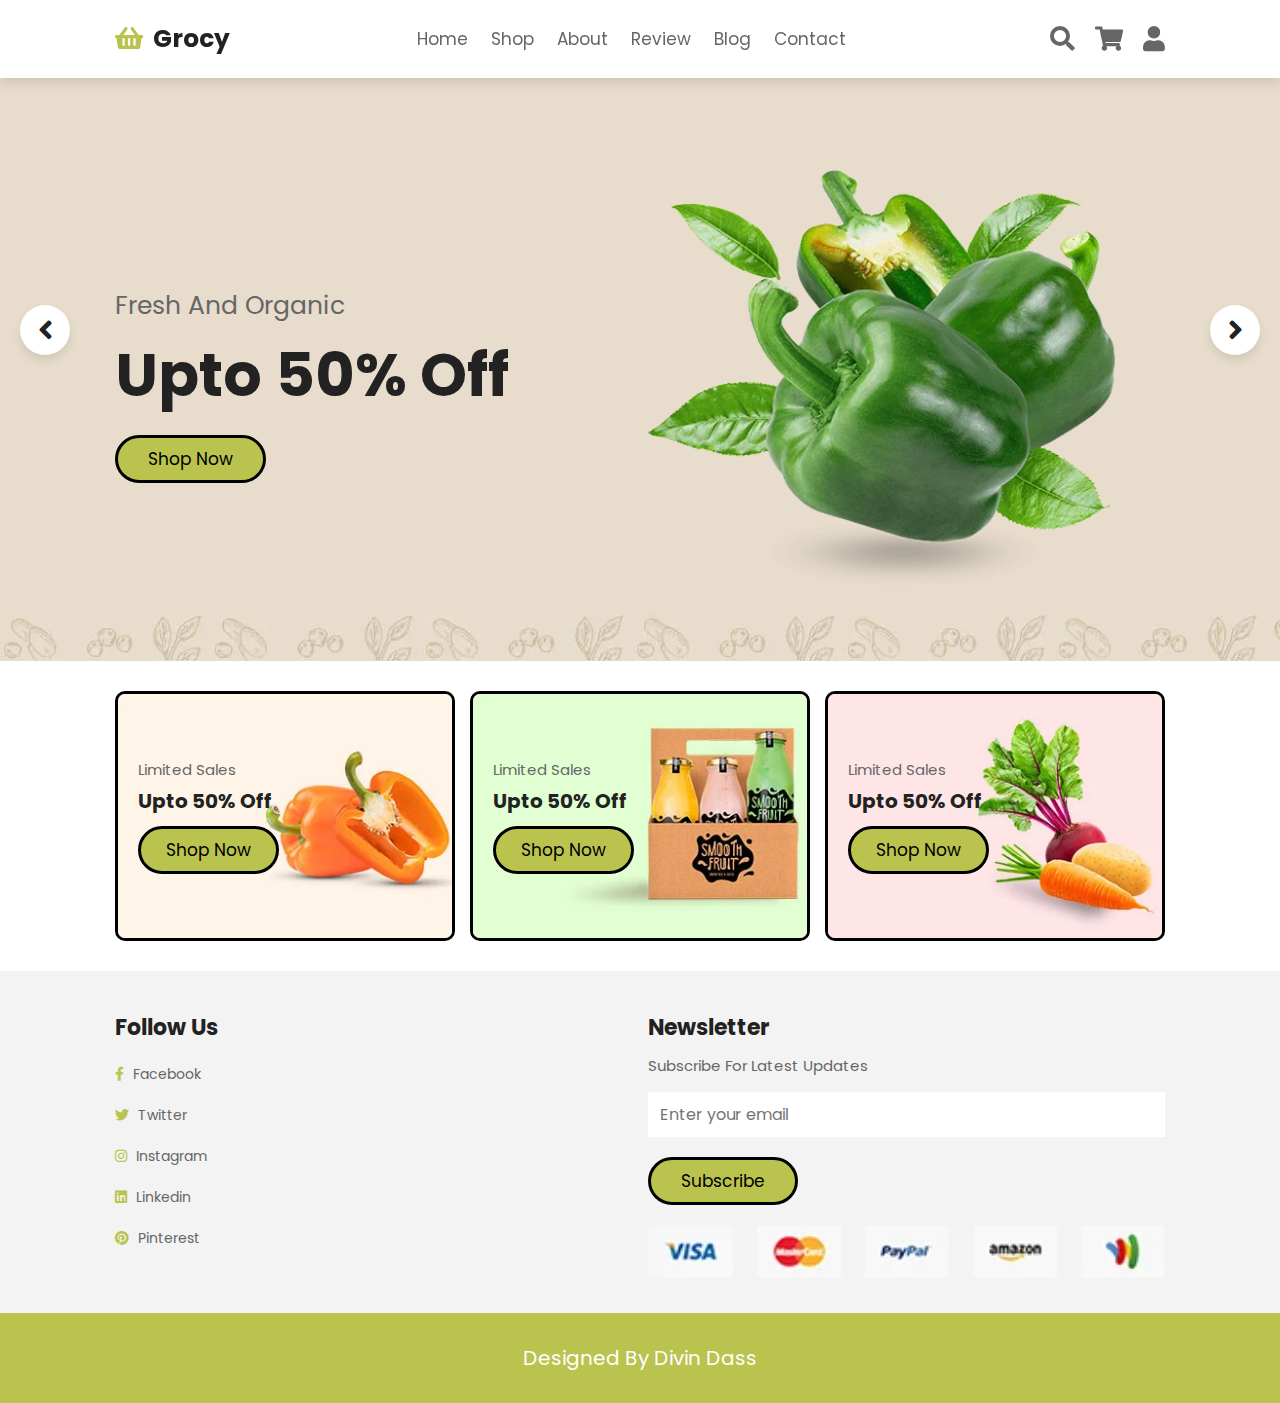
<file: index.html>
<!DOCTYPE html>
<html lang="en">
  <head>
    <meta charset="UTF-8" />
    <meta http-equiv="X-UA-Compatible" content="IE=edge" />
    <meta name="viewport" content="width=device-width, initial-scale=1.0" />
    <title>home</title>

    <!-- font awesome cdn link  -->
    <link
      rel="stylesheet"
      href="https://cdnjs.cloudflare.com/ajax/libs/font-awesome/5.15.4/css/all.min.css"
    />

    <!-- custom css file link  -->
    <link rel="stylesheet" href="css/style.css" />
  </head>
  <body>
    <!-- header section starts  -->

    <header class="header">
      <a href="index.html" class="logo">
        <i class="fas fa-shopping-basket"></i> Grocy
      </a>

      <nav class="navbar">
        <a href="index.html">home</a>
        <a href="#">shop</a>
        <a href="#">about</a>
        <a href="#">review</a>
        <a href="#">blog</a>
        <a href="contact.html">contact</a>
      </nav>

      <div class="icons">
        <div id="menu-btn" class="fas fa-bars"></div>
        <div id="search-btn" class="fas fa-search"></div>
        <div id="cart-btn" class="fas fa-shopping-cart"></div>
        <div id="login-btn" class="fas fa-user"></div>
      </div>
    </header>

    <!-- header section ends -->

    <section class="home">
      <div class="slides-container">
        <!--Slide 1-->
        <div class="slide active">
          <div class="content">
            <span>fresh and organic</span>
            <h3>upto 50% off</h3>
            <a href="#" class="btn">shop now</a>
          </div>
          <div class="image">
            <img src="image/home-img-1.png" alt="" />
          </div>
        </div>

        <!--Slide 2-->
        <div class="slide">
          <div class="content">
            <span>fresh and organic</span>
            <h3>upto 50% off</h3>
            <a href="#" class="btn">shop now</a>
          </div>
          <div class="image">
            <img src="image/home-img-2.png" alt="" />
          </div>
        </div>

        <!--Slide 3-->
        <div class="slide">
          <div class="content">
            <span>fresh and organic</span>
            <h3>upto 50% off</h3>
            <a href="#" class="btn">shop now</a>
          </div>
          <div class="image">
            <img src="image/home-img-3.png" alt="" />
          </div>
        </div>
      </div>

      <div id="next-slide" class="fas fa-angle-right" onclick="next()"></div>
      <div id="prev-slide" class="fas fa-angle-left" onclick="next()"></div>
    </section>

    <section class="banner-container">
      <div class="banner">
        <img src="image/banner-1.jpg" alt="" />
        <div class="content">
          <span>limited sales</span>
          <h3>upto 50% off</h3>
          <a href="#" class="btn">shop now</a>
        </div>
      </div>

      <div class="banner">
        <img src="image/banner-2.jpg" alt="" />
        <div class="content">
          <span>limited sales</span>
          <h3>upto 50% off</h3>
          <a href="#" class="btn">shop now</a>
        </div>
      </div>

      <div class="banner">
        <img src="image/banner-3.jpg" alt="" />
        <div class="content">
          <span>limited sales</span>
          <h3>upto 50% off</h3>
          <a href="#" class="btn">shop now</a>
        </div>
      </div>
    </section>

    <!-- footer section starts  -->

    <section class="footer">
      <div class="box-container">
        <div class="box">
          <h3>follow us</h3>
          <a href="#"> <i class="fab fa-facebook-f"></i> facebook </a>
          <a href="#"> <i class="fab fa-twitter"></i> twitter </a>
          <a href="#"> <i class="fab fa-instagram"></i> instagram </a>
          <a href="#"> <i class="fab fa-linkedin"></i> linkedin </a>
          <a href="#"> <i class="fab fa-pinterest"></i> pinterest </a>
        </div>

        <div class="box">
          <h3>newsletter</h3>
          <p>subscribe for latest updates</p>
          <form action="">
            <input type="email" placeholder="Enter your email" />
            <input type="submit" value="subscribe" class="btn" />
          </form>
          <img src="image/payment.png" class="payment" alt="" />
        </div>
      </div>
    </section>

    <section class="credit">Designed by Divin Dass</section>

    <!-- footer section ends -->

    <!-- custom css file link  -->
    <script src="js/script.js"></script>
  </body>
</html>
</file>
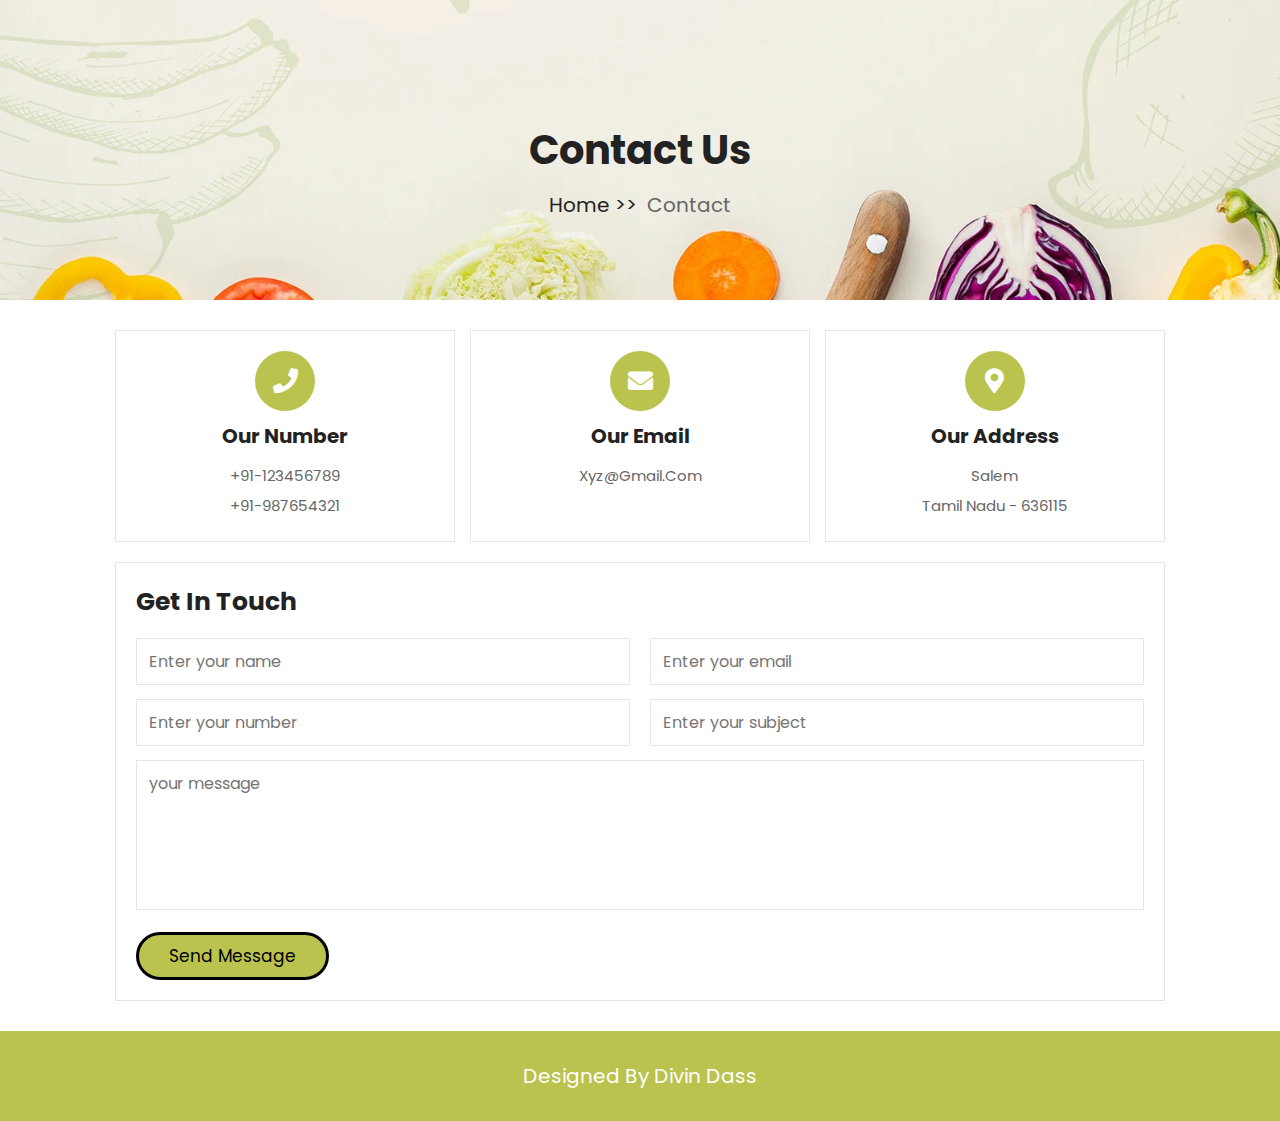
<file: contact.html>
<!DOCTYPE html>
<html lang="en">
  <head>
    <meta charset="UTF-8" />
    <meta http-equiv="X-UA-Compatible" content="IE=edge" />
    <meta name="viewport" content="width=device-width, initial-scale=1.0" />
    <title>contact</title>

    <!-- font awesome cdn link  -->
    <link
      rel="stylesheet"
      href="https://cdnjs.cloudflare.com/ajax/libs/font-awesome/5.15.4/css/all.min.css"
    />

    <!-- custom css file link  -->
    <link rel="stylesheet" href="css/style.css" />
  </head>
  <body>
    <div class="heading">
      <h1>contact us</h1>
      <p><a href="index.html">home >></a> contact</p>
    </div>

    <section class="contact">
      <div class="icons-container">
        <div class="icons">
          <i class="fas fa-phone"></i>
          <h3>our number</h3>
          <p>+91-123456789</p>
          <p>+91-987654321</p>
        </div>

        <div class="icons">
          <i class="fas fa-envelope"></i>
          <h3>our email</h3>
          <p>xyz@gmail.com</p>
        </div>

        <div class="icons">
          <i class="fas fa-map-marker-alt"></i>
          <h3>our address</h3>
          <p>Salem</p>
          <p>Tamil Nadu - 636115</p>
        </div>
      </div>

      <div class="row">
        <form action="">
          <h3>get in touch</h3>
          <div class="inputBox">
            <input type="text" placeholder="Enter your name" class="box" />
            <input type="email" placeholder="Enter your email" class="box" />
          </div>
          <div class="inputBox">
            <input type="number" placeholder="Enter your number" class="box" />
            <input type="text" placeholder="Enter your subject" class="box" />
          </div>
          <textarea placeholder="your message" cols="30" rows="10"></textarea>
          <input type="submit" value="Send message" class="btn" />
        </form>
      </div>
    </section>

    <section class="credit">Designed by Divin Dass</section>
    <!-- footer section ends -->

    <!-- custom css file link  -->
    <script src="js/script.js"></script>
  </body>
</html>
</file>
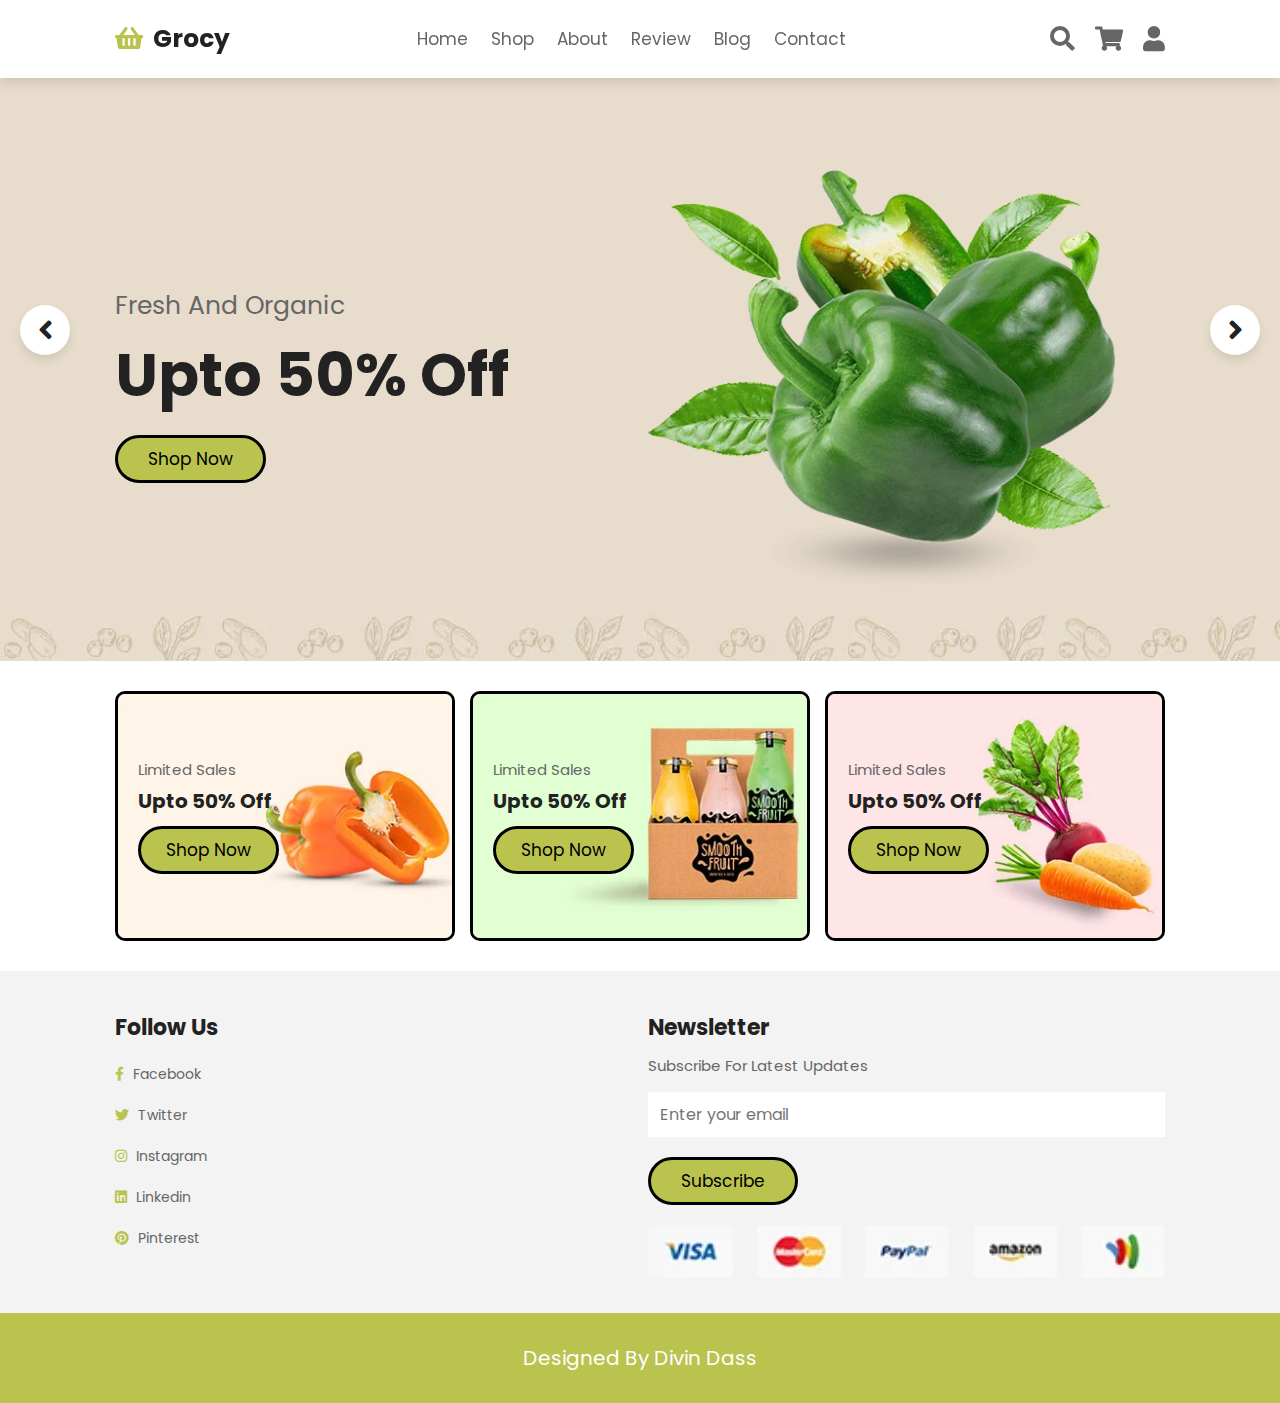
<file: home.html>
<!DOCTYPE html>
<html lang="en">
  <head>
    <meta charset="UTF-8" />
    <meta http-equiv="X-UA-Compatible" content="IE=edge" />
    <meta name="viewport" content="width=device-width, initial-scale=1.0" />
    <title>home</title>

    <!-- font awesome cdn link  -->
    <link
      rel="stylesheet"
      href="https://cdnjs.cloudflare.com/ajax/libs/font-awesome/5.15.4/css/all.min.css"
    />

    <!-- custom css file link  -->
    <link rel="stylesheet" href="css/style.css" />
  </head>
  <body>
    <!-- header section starts  -->

    <header class="header">
      <a href="home.html" class="logo">
        <i class="fas fa-shopping-basket"></i> Grocy
      </a>

      <nav class="navbar">
        <a href="home.html">home</a>
        <a href="#">shop</a>
        <a href="#">about</a>
        <a href="#">review</a>
        <a href="#">blog</a>
        <a href="contact.html">contact</a>
      </nav>

      <div class="icons">
        <div id="menu-btn" class="fas fa-bars"></div>
        <div id="search-btn" class="fas fa-search"></div>
        <div id="cart-btn" class="fas fa-shopping-cart"></div>
        <div id="login-btn" class="fas fa-user"></div>
      </div>
    </header>

    <!-- header section ends -->

    <section class="home">
      <div class="slides-container">
        <!--Slide 1-->
        <div class="slide active">
          <div class="content">
            <span>fresh and organic</span>
            <h3>upto 50% off</h3>
            <a href="#" class="btn">shop now</a>
          </div>
          <div class="image">
            <img src="image/home-img-1.png" alt="" />
          </div>
        </div>

        <!--Slide 2-->
        <div class="slide">
          <div class="content">
            <span>fresh and organic</span>
            <h3>upto 50% off</h3>
            <a href="#" class="btn">shop now</a>
          </div>
          <div class="image">
            <img src="image/home-img-2.png" alt="" />
          </div>
        </div>

        <!--Slide 3-->
        <div class="slide">
          <div class="content">
            <span>fresh and organic</span>
            <h3>upto 50% off</h3>
            <a href="#" class="btn">shop now</a>
          </div>
          <div class="image">
            <img src="image/home-img-3.png" alt="" />
          </div>
        </div>
      </div>

      <div id="next-slide" class="fas fa-angle-right" onclick="next()"></div>
      <div id="prev-slide" class="fas fa-angle-left" onclick="next()"></div>
    </section>

    <section class="banner-container">
      <div class="banner">
        <img src="image/banner-1.jpg" alt="" />
        <div class="content">
          <span>limited sales</span>
          <h3>upto 50% off</h3>
          <a href="#" class="btn">shop now</a>
        </div>
      </div>

      <div class="banner">
        <img src="image/banner-2.jpg" alt="" />
        <div class="content">
          <span>limited sales</span>
          <h3>upto 50% off</h3>
          <a href="#" class="btn">shop now</a>
        </div>
      </div>

      <div class="banner">
        <img src="image/banner-3.jpg" alt="" />
        <div class="content">
          <span>limited sales</span>
          <h3>upto 50% off</h3>
          <a href="#" class="btn">shop now</a>
        </div>
      </div>
    </section>

    <!-- footer section starts  -->

    <section class="footer">
      <div class="box-container">
        <div class="box">
          <h3>follow us</h3>
          <a href="#"> <i class="fab fa-facebook-f"></i> facebook </a>
          <a href="#"> <i class="fab fa-twitter"></i> twitter </a>
          <a href="#"> <i class="fab fa-instagram"></i> instagram </a>
          <a href="#"> <i class="fab fa-linkedin"></i> linkedin </a>
          <a href="#"> <i class="fab fa-pinterest"></i> pinterest </a>
        </div>

        <div class="box">
          <h3>newsletter</h3>
          <p>subscribe for latest updates</p>
          <form action="">
            <input type="email" placeholder="Enter your email" />
            <input type="submit" value="subscribe" class="btn" />
          </form>
          <img src="image/payment.png" class="payment" alt="" />
        </div>
      </div>
    </section>

    <section class="credit">Designed by Divin Dass</section>

    <!-- footer section ends -->

    <!-- custom css file link  -->
    <script src="js/script.js"></script>
  </body>
</html>
</file>
<file: css/style.css>
@import url("https://fonts.googleapis.com/css2?family=Poppins:wght@100;300;400;500;600&display=swap");
* {
  font-family: "Poppins", sans-serif;
  margin: 0;
  padding: 0;
  -webkit-box-sizing: border-box;
  box-sizing: border-box;
  outline: none;
  border: none;
  text-decoration: none;
  text-transform: capitalize;
  -webkit-transition: 0.2s linear;
  transition: 0.2s linear;
}

html {
  font-size: 62.5%;
  overflow-x: hidden;
  scroll-behavior: smooth;
}

section {
  padding: 3rem 9%;
}

.heading {
  background: url(../image/heading-bg.jpg) no-repeat;
  background-size: cover;
  background-position: center;
  text-align: center;
  padding-top: 12rem;
  padding-bottom: 8rem;
}

.heading h1 {
  color: #222;
  font-size: 4rem;
}

.heading p {
  padding-top: 1rem;
  font-size: 2rem;
  color: #666;
}

.heading p a {
  color: #222;
  padding-right: 0.5rem;
}

.heading p a:hover {
  color: #bac34e;
}

.btn {
  margin-top: 1rem;
  display: inline-block;
  padding: 0.8rem 3rem;
  background: #bac34e;
  color: #000000;
  border-radius: 50px;
  font-size: 1.7rem;
  cursor: pointer;
  border-style: solid;
}

.btn:hover {
  background: #ffffff;
}

.header {
  position: fixed;
  top: 0;
  left: 0;
  right: 0;
  z-index: 1000;
  background: #fff;
  -webkit-box-shadow: 0 0.5rem 1rem rgba(0, 0, 0, 0.1);
  box-shadow: 0 0.5rem 1rem rgba(0, 0, 0, 0.1);
  display: -webkit-box;
  display: -ms-flexbox;
  display: flex;
  -webkit-box-align: center;
  -ms-flex-align: center;
  align-items: center;
  -webkit-box-pack: justify;
  -ms-flex-pack: justify;
  justify-content: space-between;
  padding: 2rem 9%;
}

.header .logo {
  font-size: 2.5rem;
  font-weight: bolder;
  color: #222;
}

.header .logo i {
  color: #bac34e;
  padding-right: 0.5rem;
}

.header .navbar a {
  font-size: 1.7rem;
  color: #666;
  margin: 0 1rem;
}

.header .navbar a:hover {
  color: #bac34e;
}

.header .icons div {
  font-size: 2.5rem;
  margin-left: 1.7rem;
  cursor: pointer;
  color: #666;
}

.header .icons div:hover {
  color: #bac34e;
}

#menu-btn {
  display: none;
}

@-webkit-keyframes fadeLeft {
  0% {
    -webkit-transform: translateX(-5rem);
    transform: translateX(-5rem);
    opacity: 0;
  }
}

@keyframes fadeLeft {
  0% {
    -webkit-transform: translateX(-5rem);
    transform: translateX(-5rem);
    opacity: 0;
  }
}

@-webkit-keyframes fadeUp {
  0% {
    -webkit-transform: scale(0.5);
    transform: scale(0.5);
    opacity: 0;
  }
}

@keyframes fadeUp {
  0% {
    -webkit-transform: scale(0.5);
    transform: scale(0.5);
    opacity: 0;
  }
}

.home {
  padding-top: 14rem;
  background: url(../image/home-bg.jpg) no-repeat;
  background-blend-mode: darken;
  background-size: cover;
  background-position: center;
  position: relative;
}

.home .slides-container .slide {
  display: -webkit-box;
  display: -ms-flexbox;
  display: flex;
  -webkit-box-align: center;
  -ms-flex-align: center;
  align-items: center;
  -ms-flex-wrap: wrap;
  flex-wrap: wrap;
  gap: 1.5rem;
  display: none;
}

.home .slides-container .slide.active {
  display: -webkit-box;
  display: -ms-flexbox;
  display: flex;
}

.home .slides-container .slide .content {
  -webkit-box-flex: 1;
  -ms-flex: 1 1 40rem;
  flex: 1 1 40rem;
  -webkit-animation: fadeLeft 0.4s linear 0.4s backwards;
  animation: fadeLeft 0.4s linear 0.4s backwards;
}

.home .slides-container .slide .content span {
  color: #666;
  font-size: 2.5rem;
}

.home .slides-container .slide .content h3 {
  font-size: 6rem;
  color: #222;
  padding: 0.5rem 0;
}

.home .slides-container .slide .image {
  -webkit-box-flex: 1;
  -ms-flex: 1 1 40rem;
  flex: 1 1 40rem;
  margin: 3rem 0;
}

.home .slides-container .slide .image img {
  width: 100%;
  -webkit-animation: fadeUp 0.4s linear;
  animation: fadeUp 0.4s linear;
}

.home #next-slide,
.home #prev-slide {
  position: absolute;
  border-radius: 50px;
  top: 50%;
  -webkit-transform: translateY(-50%);
  transform: translateY(-50%);
  height: 5rem;
  width: 5rem;
  line-height: 5rem;
  -webkit-box-shadow: 0 0.5rem 1rem rgba(0, 0, 0, 0.1);
  box-shadow: 0 0.5rem 1rem rgba(0, 0, 0, 0.1);
  text-align: center;
  background: #fff;
  font-size: 3rem;
  color: #222;
  cursor: pointer;
}

.home #next-slide:hover,
.home #prev-slide:hover {
  background: #bac34e;
  color: #fff;
}

.home #prev-slide {
  left: 2rem;
}

.home #next-slide {
  right: 2rem;
}

.banner-container {
  display: -ms-grid;
  display: grid;
  border-radius: 50px;
  -ms-grid-columns: (minmax(32rem, 1fr)) [auto-fit];
  grid-template-columns: repeat(auto-fit, minmax(32rem, 1fr));
  gap: 1.5rem;
}

.banner-container .banner {
  position: relative;
  height: 25rem;
  overflow: hidden;
  border-radius: 10px;
  border-style: solid;
}

.banner-container .banner:hover img {
  -webkit-transform: scale(1.2);
  transform: scale(1.2);
}

.banner-container .banner img {
  height: 100%;
  width: 100%;
  -o-object-fit: cover;
  object-fit: cover;
}

.banner-container .banner .content {
  position: absolute;
  top: 50%;
  left: 2rem;
  -webkit-transform: translateY(-50%);
  transform: translateY(-50%);
}

.banner-container .banner .content span {
  color: #666;
  font-size: 1.5rem;
}

.banner-container .banner .content h3 {
  font-size: 2rem;
  padding-top: 0.5rem;
  color: #222;
}

.banner-container .banner .content .btn {
  padding: 0.8rem 2.5rem;
}

.contact .icons-container {
  display: -ms-grid;
  display: grid;
  -ms-grid-columns: (minmax(29rem, 1fr)) [auto-fit];
  grid-template-columns: repeat(auto-fit, minmax(29rem, 1fr));
  gap: 1.5rem;
}

.contact .icons-container .icons {
  text-align: center;
  border: 0.1rem solid rgba(0, 0, 0, 0.1);
  padding: 2rem;
}

.contact .icons-container .icons i {
  height: 6rem;
  width: 6rem;
  line-height: 6rem;
  font-size: 2.5rem;
  background: #bac34e;
  color: #fff;
  border-radius: 50%;
}

.contact .icons-container .icons h3 {
  color: #222;
  font-size: 2rem;
  padding: 1rem 0;
}

.contact .icons-container .icons p {
  color: #666;
  font-size: 1.5rem;
  line-height: 2;
}

.contact .row {
  display: -webkit-box;
  display: -ms-flexbox;
  display: flex;
  -ms-flex-wrap: wrap;
  flex-wrap: wrap;
  gap: 1.5rem;
  margin-top: 2rem;
}

.contact .row form {
  padding: 2rem;
  border: 0.1rem solid rgba(0, 0, 0, 0.1);
  -webkit-box-flex: 1;
  -ms-flex: 1 1 40rem;
  flex: 1 1 40rem;
}

.contact .row form h3 {
  font-size: 2.5rem;
  padding-bottom: 1rem;
  color: #222;
}

.contact .row form .inputBox {
  display: -webkit-box;
  display: -ms-flexbox;
  display: flex;
  -webkit-box-pack: justify;
  -ms-flex-pack: justify;
  justify-content: space-between;
  -ms-flex-wrap: wrap;
  flex-wrap: wrap;
}

.contact .row form .inputBox input {
  width: 49%;
}

.contact .row form .inputBox .box,
.contact .row form textarea {
  padding: 1rem 1.2rem;
  font-size: 1.6rem;
  border: 0.1rem solid rgba(0, 0, 0, 0.1);
  color: #222;
  text-transform: none;
  margin: 0.7rem 0;
}

.contact .row form textarea {
  width: 100%;
  height: 15rem;
  resize: none;
}

.contact .row .map {
  -webkit-box-flex: 1;
  -ms-flex: 1 1 40rem;
  flex: 1 1 40rem;
  width: 100%;
}

.footer {
  background: #f3f3f3;
}

.footer .box-container {
  display: -ms-grid;
  display: grid;
  -ms-grid-columns: (minmax(25rem, 1fr)) [auto-fit];
  grid-template-columns: repeat(auto-fit, minmax(25rem, 1fr));
  gap: 1.5rem;
}

.footer .box-container .box h3 {
  font-size: 2.2rem;
  color: #222;
  padding: 1rem 0;
}

.footer .box-container .box p {
  font-size: 1.5rem;
  color: #666;
  padding-bottom: 0.5rem;
}

.footer .box-container .box a {
  font-size: 1.4rem;
  color: #666;
  padding: 1rem 0;
  display: block;
}

.footer .box-container .box a:hover {
  color: #bac34e;
}

.footer .box-container .box a:hover i {
  padding-right: 2rem;
}

.footer .box-container .box a i {
  padding-right: 0.5rem;
  color: #bac34e;
}

.footer .box-container .box form input[type="email"] {
  width: 100%;
  padding: 1rem 1.2rem;
  font-size: 1.6rem;
  color: #222;
  margin: 1rem 0;
  text-transform: none;
}

.footer .box-container .box .payment {
  width: 100%;
  margin-top: 2rem;
}

.credit {
  text-align: center;
  background: #bac34e;
  color: #fff;
  font-size: 2rem;
}

@media (max-width: 991px) {
  html {
    font-size: 55%;
  }
  .header {
    padding: 2rem;
  }
  section {
    padding: 3rem 2rem;
  }
  .home #next-slide,
  .home #prev-slide {
    -webkit-transform: translateY(0);
    transform: translateY(0);
    top: 88%;
  }
  .home #prev-slide {
    left: auto;
    right: 8rem;
  }
}

@media (max-width: 768px) {
  #menu-btn {
    display: inline-block;
  }
  .header .navbar {
    position: absolute;
    top: 99%;
    left: 0;
    right: 0;
    background: #fff;
    border-top: 0.1rem solid rgba(0, 0, 0, 0.1);
    border-bottom: 0.1rem solid rgba(0, 0, 0, 0.1);
    -webkit-clip-path: polygon(0 0, 100% 0, 100% 0, 0 0);
    clip-path: polygon(0 0, 100% 0, 100% 0, 0 0);
  }
  .header .navbar.active {
    -webkit-clip-path: polygon(0 0, 100% 0, 100% 100%, 0% 100%);
    clip-path: polygon(0 0, 100% 0, 100% 100%, 0% 100%);
  }
  .header .navbar a {
    margin: 1.5rem;
    padding: 1.5rem;
    background: #f3f3f3;
    font-size: 2rem;
    display: block;
    border-radius: 0.5rem;
  }
}

@media (max-width: 450px) {
  html {
    font-size: 50%;
  }
  .home .slides-container .slide .content h3 {
    font-size: 5rem;
  }
  .contact .row form .inputBox input {
    width: 100%;
  }
}
</file>
